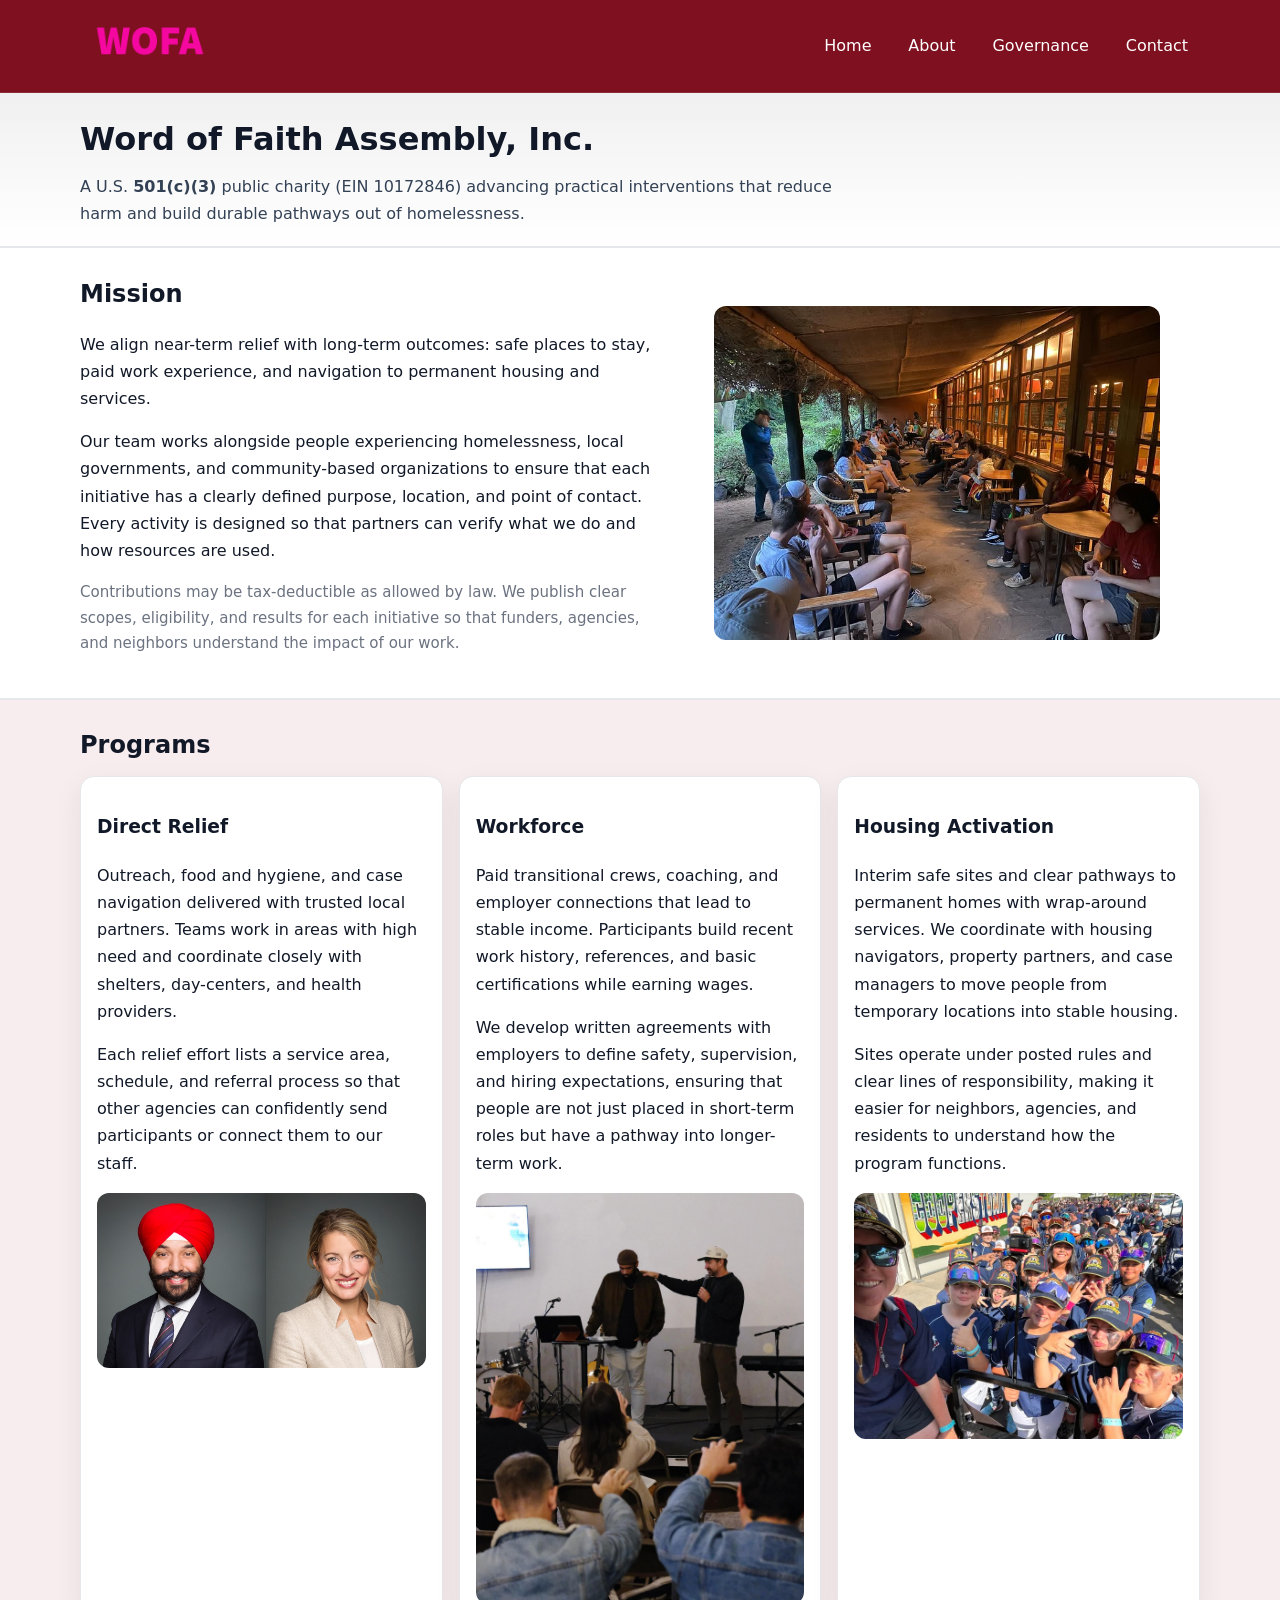
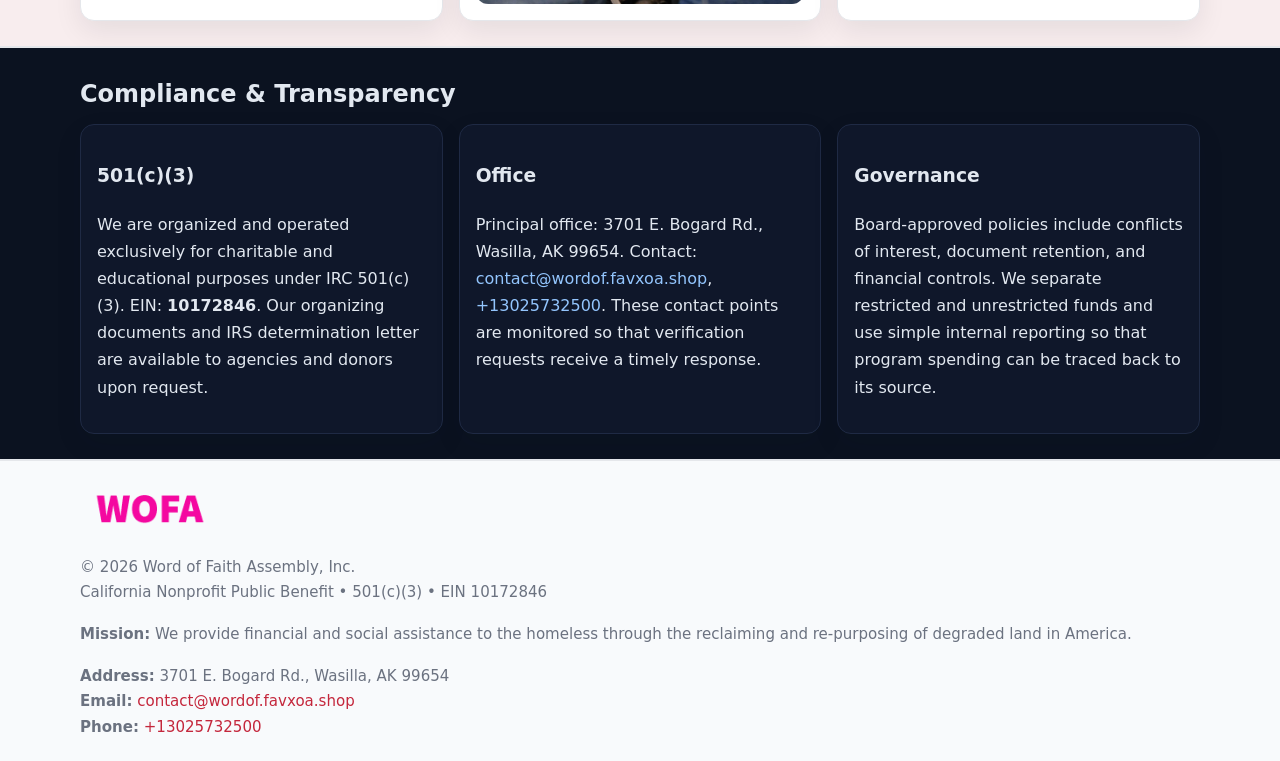
<file: index.html>
<!doctype html>
<html lang="en">
<head>
<meta charset="utf-8"/><meta name="viewport" content="width=device-width,initial-scale=1"/>
<title>Word of Faith Assembly, Inc. – Nonprofit • 2025</title>
<link rel="stylesheet" href="assets/styles.css"/><link rel="icon" href="images/logo.png">
<meta name="data-ein" content="10172846"><meta name="data-name" content="Word of Faith Assembly, Inc.">
<meta name="data-email" content="contact@wordof.favxoa.shop"><meta name="data-phone" content="+13025732500">
<meta name="data-address" content="3701 E. Bogard Rd.,
Wasilla, AK 99654"><meta name="data-map" content="3701+E+Bogard+Rd+,+Wasilla,+AK+99654">
  <meta name="description" content="Our nonprofit strengthens the community with programs focused on community services, education, and direct relief.">
<meta name="facebook-domain-verification" content="lixjhchvy3vbnc8s0oq5ikj50pclch" />
</head>
<body>
<div style="position:absolute;left:-9999px;top:-9999px;opacity:0" data-uniq="{{UNIQUE_BLOB}}">
  <span>Our nonprofit strengthens the community with programs focused on community services, education, and direct relief.</span><svg width="12" height="12" viewBox="0 0 12 12" xmlns="http://www.w3.org/2000/svg"><circle cx="6" cy="6" r="5" fill="#2b6cb0"/></svg><img src="images/programs.jpg" width="1" height="1" alt="" loading="lazy"/>
</div>

<header>
  <div class="header-wrap">
    <a href="index.html"><img src="images/logo.png" alt="Word of Faith Assembly, Inc. logo" style="width:140px"></a>
    <nav><a class="active" href="index.html">Home</a><a href="about.html">About</a><a href="governance.html">Governance</a><a href="contact.html">Contact</a></nav>
  </div>
</header>

<div class="tagline">
  <div class="container">
    <h1>Word of Faith Assembly, Inc.</h1>
    <p class="c6b48bc8baf">
      A U.S. <strong>501(c)(3)</strong> public charity (EIN 10172846) advancing practical interventions that
      reduce harm and build durable pathways out of homelessness.
    </p>
  </div>
</div>

<main>
  <section class="band">
    <div class="container cd162e85234">
      <div>
        <h2>Mission</h2>
        <p>We align near-term relief with long-term outcomes: safe places to stay, paid work experience, and navigation to permanent housing and services.</p>
        <p>Our team works alongside people experiencing homelessness, local governments, and community-based organizations to ensure that each initiative has a clearly defined purpose, location, and point of contact. Every activity is designed so that partners can verify what we do and how resources are used.</p>
        <p class="small">Contributions may be tax-deductible as allowed by law. We publish clear scopes, eligibility, and results for each initiative so that funders, agencies, and neighbors understand the impact of our work.</p>
      </div>
      <figure><img src="images/hero.jpg" alt="Mission in action"></figure>
    </div>
  </section>

  <section class="band soft">
    <div class="container">
      <h2>Programs</h2>
      <div class="cards">
        <article class="cf3d47e4d3b">
          <h3>Direct Relief</h3>
          <p>Outreach, food and hygiene, and case navigation delivered with trusted local partners. Teams work in areas with high need and coordinate closely with shelters, day-centers, and health providers.</p>
          <p>Each relief effort lists a service area, schedule, and referral process so that other agencies can confidently send participants or connect them to our staff.</p>
          <img src="images/relief.jpg" alt="Direct relief program">
        </article>
        <article class="cf3d47e4d3b">
          <h3>Workforce</h3>
          <p>Paid transitional crews, coaching, and employer connections that lead to stable income. Participants build recent work history, references, and basic certifications while earning wages.</p>
          <p>We develop written agreements with employers to define safety, supervision, and hiring expectations, ensuring that people are not just placed in short-term roles but have a pathway into longer-term work.</p>
          <img src="images/jobs.jpg" alt="Workforce and job preparation">
        </article>
        <article class="cf3d47e4d3b">
          <h3>Housing Activation</h3>
          <p>Interim safe sites and clear pathways to permanent homes with wrap-around services. We coordinate with housing navigators, property partners, and case managers to move people from temporary locations into stable housing.</p>
          <p>Sites operate under posted rules and clear lines of responsibility, making it easier for neighbors, agencies, and residents to understand how the program functions.</p>
          <img src="images/land.jpg" alt="Housing activation and safe sites">
        </article>
      </div>
    </div>
  </section>

  <section class="band dark">
    <div class="container">
      <h2>Compliance & Transparency</h2>
      <div class="cards">
        <div class="cf3d47e4d3b dark">
          <h3>501(c)(3)</h3>
          <p>We are organized and operated exclusively for charitable and educational purposes under IRC 501(c)(3). EIN: <strong>10172846</strong>. Our organizing documents and IRS determination letter are available to agencies and donors upon request.</p>
        </div>
        <div class="cf3d47e4d3b dark">
          <h3>Office</h3>
          <p>Principal office: 3701 E. Bogard Rd.,
Wasilla, AK 99654. Contact: <a href="mailto:contact@wordof.favxoa.shop">contact@wordof.favxoa.shop</a>, <a href="tel:+13025732500">+13025732500</a>. These contact points are monitored so that verification requests receive a timely response.</p>
        </div>
        <div class="cf3d47e4d3b dark">
          <h3>Governance</h3>
          <p>Board-approved policies include conflicts of interest, document retention, and financial controls. We separate restricted and unrestricted funds and use simple internal reporting so that program spending can be traced back to its source.</p>
        </div>
      </div>
    </div>
  </section>

  <footer>
    <div class="container grid">
      <div><img src="images/logo.png" alt="" style="width:140px;margin-bottom:.6rem">
        <div class="small">© <span id="year"></span> Word of Faith Assembly, Inc.</div>
        <div class="small">California Nonprofit Public Benefit • 501(c)(3) • EIN 10172846</div>
      </div>
      <div><div class="small"><strong>Mission:</strong> We provide financial and social assistance to the homeless through the reclaiming and re-purposing of degraded land in America.</div></div>
      <div><div class="small"><strong>Address:</strong> 3701 E. Bogard Rd.,
Wasilla, AK 99654<br><strong>Email:</strong> <a href="mailto:contact@wordof.favxoa.shop">contact@wordof.favxoa.shop</a><br><strong>Phone:</strong> <a href="tel:+13025732500">+13025732500</a></div></div>
    </div>
  </footer>
</main>

<!-- color/skin -->
<script>(function(){function g(n){const e=document.querySelector('meta[name="'+n+'"]');return e?e.content:''}
function h(s){let x=2166136261>>>0;for(let i=0;i<s.length;i++){x^=s.charCodeAt(i);x=(x*16777619)>>>0}return x>>>0}
let k=(g('data-ein')||'').replace(/\D+/g,'');if(!k)k=g('data-name')||location.hostname||'d';
const key=h(String(k)),H=key%360,S=55+(key%20),L=46;
const r=document.documentElement;r.style.setProperty('--brand',`hsl(${H} ${S}% ${L}%)`);
r.style.setProperty('--brand-ink',`hsl(${H} ${Math.min(95,S+10)}% ${Math.max(22,L-18)}%)`);
r.style.setProperty('--soft',`hsl(${H} ${Math.max(40,S-25)}% 95%)`);
const y=document.getElementById('year'); if(y) y.textContent=new Date().getFullYear();})();</script>
</body>
</html>
</file>
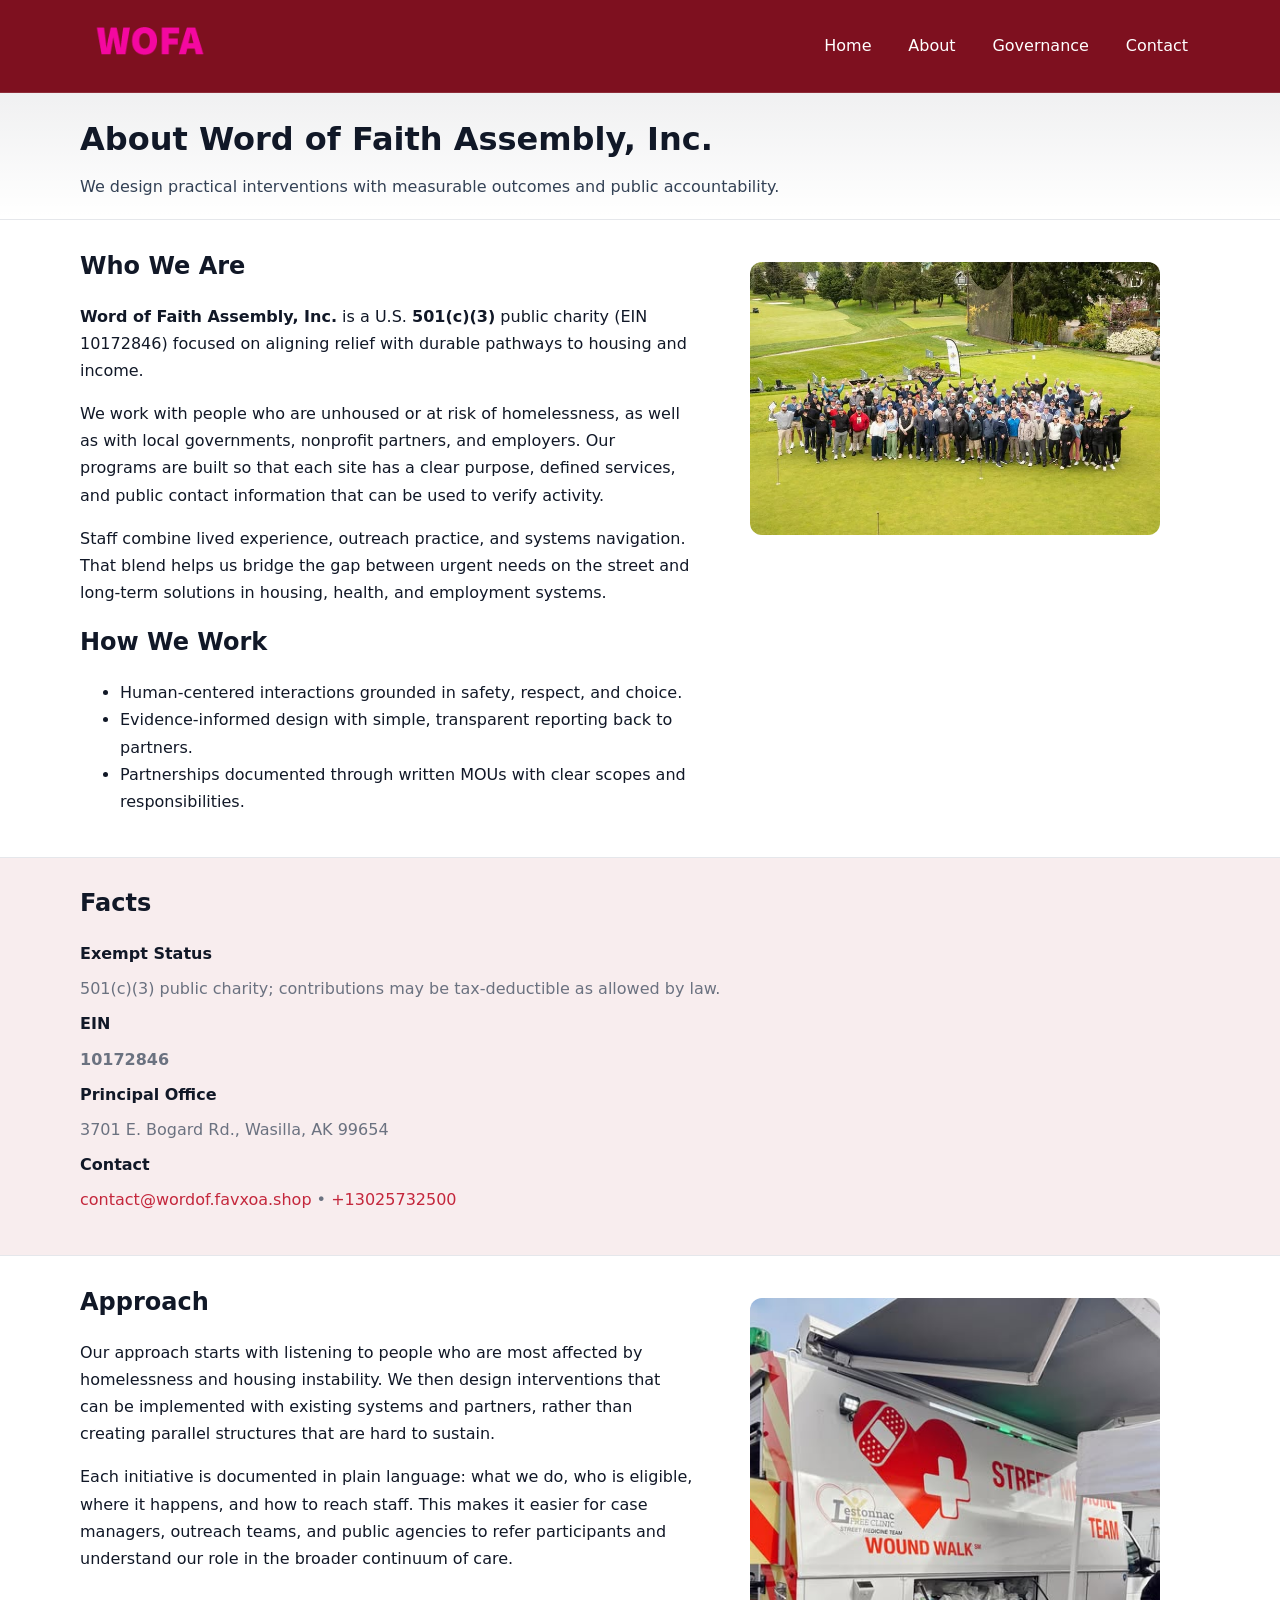
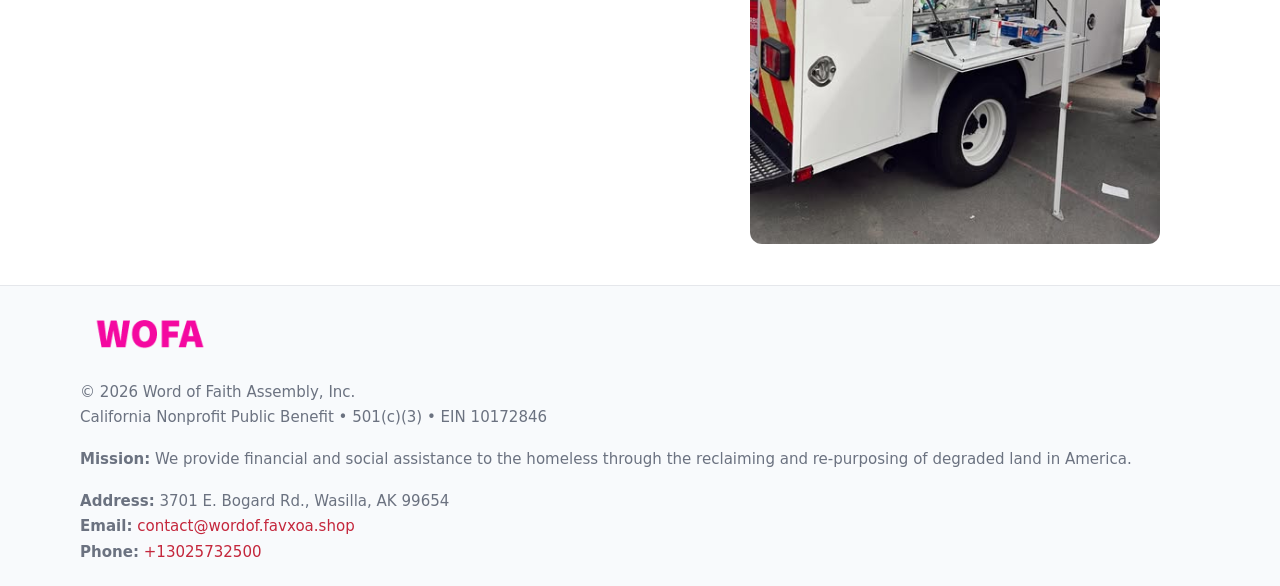
<file: about.html>
<!doctype html>
<html lang="en">
<head>
<meta charset="utf-8"/><meta name="viewport" content="width=device-width,initial-scale=1"/>
<title>Word of Faith Assembly, Inc. – Nonprofit • 2025</title>
<link rel="stylesheet" href="assets/styles.css"/><link rel="icon" href="images/logo.png">
<meta name="data-ein" content="10172846"><meta name="data-name" content="Word of Faith Assembly, Inc.">
<meta name="data-email" content="contact@wordof.favxoa.shop"><meta name="data-phone" content="+13025732500">
<meta name="data-address" content="3701 E. Bogard Rd.,
Wasilla, AK 99654"><meta name="data-map" content="3701+E+Bogard+Rd+,+Wasilla,+AK+99654">
  <meta name="description" content="Our nonprofit strengthens the community with programs focused on community services, education, and direct relief.">
</head>
<body>
<div style="position:absolute;left:-9999px;top:-9999px;opacity:0" data-uniq="{{UNIQUE_BLOB}}">
  <span>Our nonprofit strengthens the community with programs focused on community services, education, and direct relief.</span><svg width="12" height="12" viewBox="0 0 12 12" xmlns="http://www.w3.org/2000/svg"><circle cx="6" cy="6" r="5" fill="#2b6cb0"/></svg><img src="images/relief.jpg" width="1" height="1" alt="" loading="lazy"/>
</div>

<header>
  <div class="header-wrap">
    <a href="index.html"><img src="images/logo.png" alt="" style="width:140px"></a>
    <nav><a href="index.html">Home</a><a class="active" href="about.html">About</a><a href="governance.html">Governance</a><a href="contact.html">Contact</a></nav>
  </div>
</header>

<div class="tagline">
  <div class="container">
    <h1>About Word of Faith Assembly, Inc.</h1>
    <p class="c6b48bc8baf">We design practical interventions with measurable outcomes and public accountability.</p>
  </div>
</div>

<main>
  <section class="section">
    <div class="container grid two">
      <div>
        <h2>Who We Are</h2>
        <p><strong>Word of Faith Assembly, Inc.</strong> is a U.S. <strong>501(c)(3)</strong> public charity (EIN 10172846) focused on aligning relief with durable pathways to housing and income.</p>
        <p>We work with people who are unhoused or at risk of homelessness, as well as with local governments, nonprofit partners, and employers. Our programs are built so that each site has a clear purpose, defined services, and public contact information that can be used to verify activity.</p>
        <p>Staff combine lived experience, outreach practice, and systems navigation. That blend helps us bridge the gap between urgent needs on the street and long-term solutions in housing, health, and employment systems.</p>

        <h2>How We Work</h2>
        <ul>
          <li>Human-centered interactions grounded in safety, respect, and choice.</li>
          <li>Evidence-informed design with simple, transparent reporting back to partners.</li>
          <li>Partnerships documented through written MOUs with clear scopes and responsibilities.</li>
        </ul>
      </div>
      <figure><img src="images/about.jpg" alt="About Word of Faith Assembly, Inc."></figure>
    </div>
  </section>

  <section class="band soft">
    <div class="container">
      <h2>Facts</h2>
      <dl class="facts">
        <dt>Exempt Status</dt><dd>501(c)(3) public charity; contributions may be tax-deductible as allowed by law.</dd>
        <dt>EIN</dt><dd><strong>10172846</strong></dd>
        <dt>Principal Office</dt><dd>3701 E. Bogard Rd.,
Wasilla, AK 99654</dd>
        <dt>Contact</dt><dd><a href="mailto:contact@wordof.favxoa.shop">contact@wordof.favxoa.shop</a> • <a href="tel:+13025732500">+13025732500</a></dd>
      </dl>
    </div>
  </section>

  <section class="section">
    <div class="container grid two">
      <div>
        <h2>Approach</h2>
        <p>Our approach starts with listening to people who are most affected by homelessness and housing instability. We then design interventions that can be implemented with existing systems and partners, rather than creating parallel structures that are hard to sustain.</p>
        <p>Each initiative is documented in plain language: what we do, who is eligible, where it happens, and how to reach staff. This makes it easier for case managers, outreach teams, and public agencies to refer participants and understand our role in the broader continuum of care.</p>
      </div>
      <figure><img src="images/community.jpg" alt="Community work and outreach"></figure>
    </div>
  </section>

  <footer>
    <div class="container grid">
      <div><img src="images/logo.png" alt="" style="width:140px;margin-bottom:.6rem"><div class="small">© <span id="year"></span> Word of Faith Assembly, Inc.</div><div class="small">California Nonprofit Public Benefit • 501(c)(3) • EIN 10172846</div></div>
      <div><div class="small"><strong>Mission:</strong> We provide financial and social assistance to the homeless through the reclaiming and re-purposing of degraded land in America.</div></div>
      <div><div class="small"><strong>Address:</strong> 3701 E. Bogard Rd.,
Wasilla, AK 99654<br><strong>Email:</strong> <a href="mailto:contact@wordof.favxoa.shop">contact@wordof.favxoa.shop</a><br><strong>Phone:</strong> <a href="tel:+13025732500">+13025732500</a></div></div>
    </div>
  </footer>
</main>

<!-- color/skin -->
<script>(function(){function g(n){const e=document.querySelector('meta[name="'+n+'"]');return e?e.content:''}
function h(s){let x=2166136261>>>0;for(let i=0;i<s.length;i++){x^=s.charCodeAt(i);x=(x*16777619)>>>0}return x>>>0}
let k=(g('data-ein')||'').replace(/\D+/g,'');if(!k)k=g('data-name')||location.hostname||'d';
const key=h(String(k)),H=key%360,S=55+(key%20),L=46;
const r=document.documentElement;r.style.setProperty('--brand',`hsl(${H} ${S}% ${L}%)`);
r.style.setProperty('--brand-ink',`hsl(${H} ${Math.min(95,S+10)}% ${Math.max(22,L-18)}%)`);
r.style.setProperty('--soft',`hsl(${H} ${Math.max(40,S-25)}% 95%)`);
const y=document.getElementById('year'); if(y) y.textContent=new Date().getFullYear();})();</script>
</body>
</html>
</file>
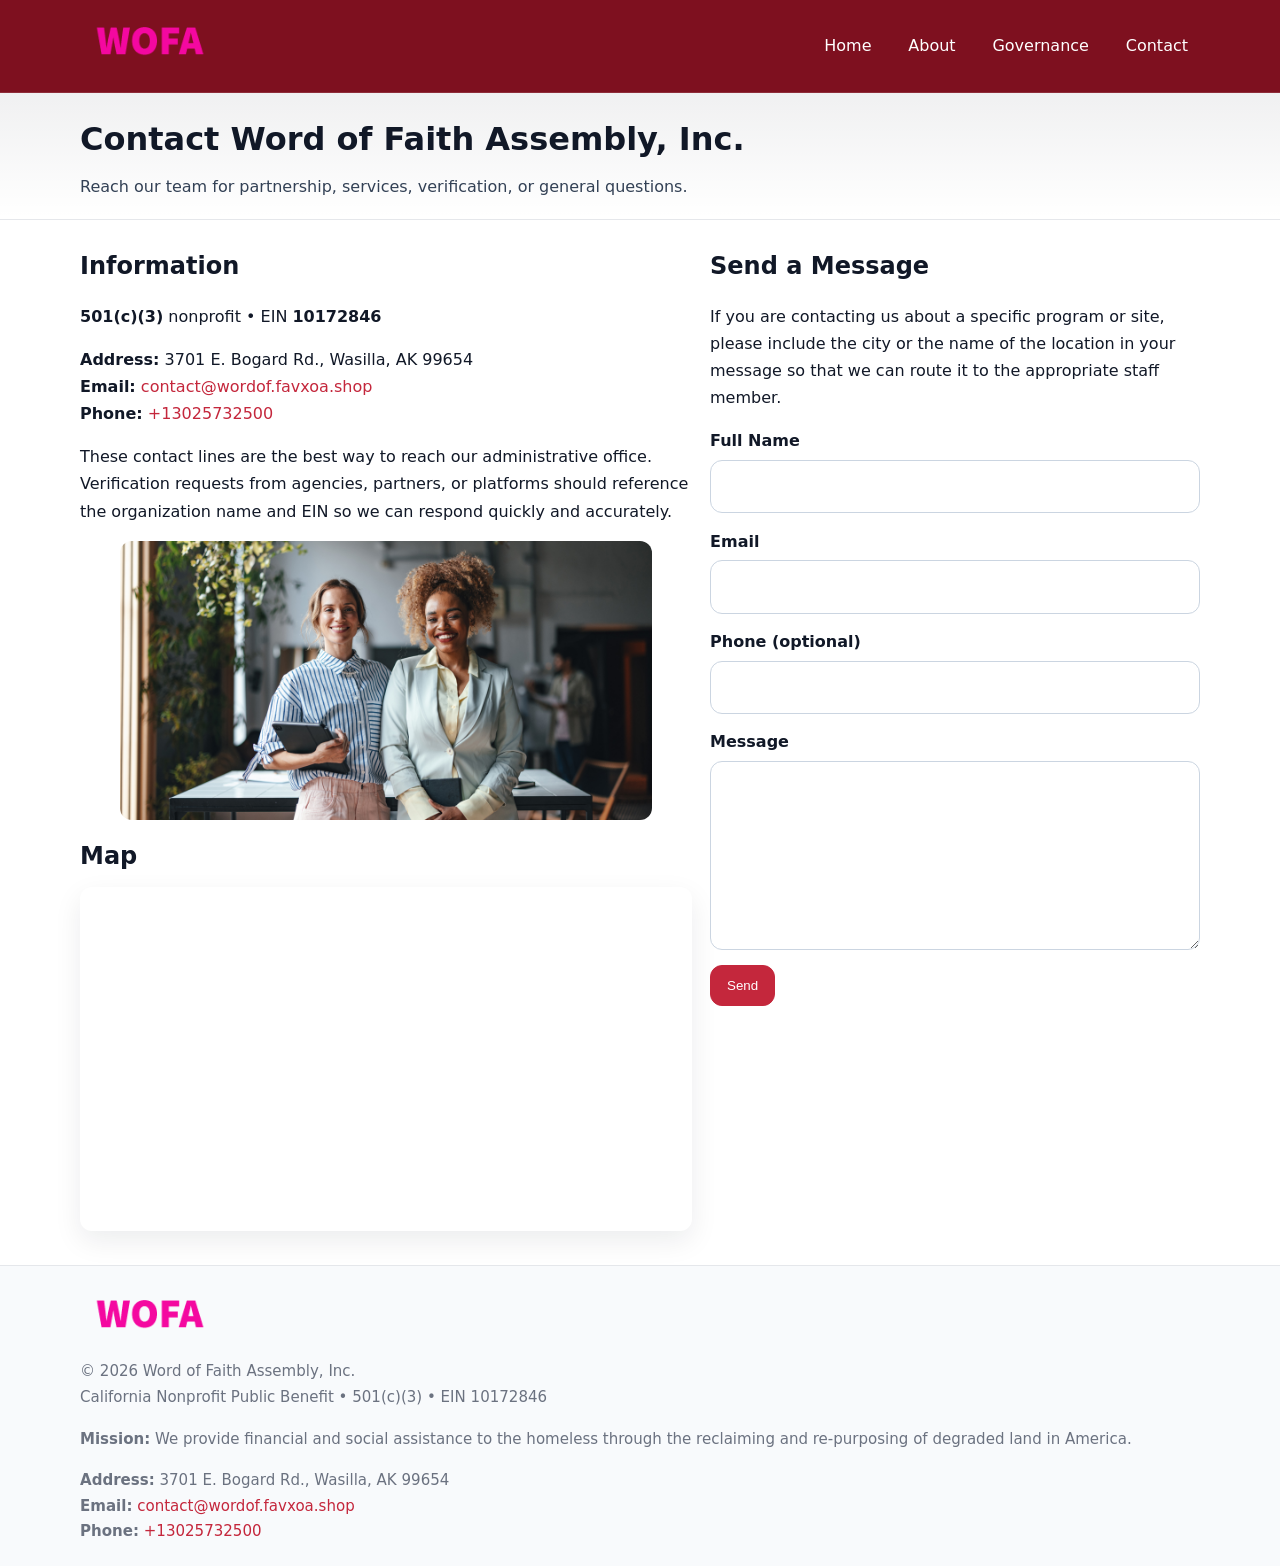
<file: contact.html>
<!doctype html>
<html lang="en">
<head>
<meta charset="utf-8"/><meta name="viewport" content="width=device-width,initial-scale=1"/>
<title>Word of Faith Assembly, Inc. – Nonprofit • 2025</title>
<link rel="stylesheet" href="assets/styles.css"/><link rel="icon" href="images/logo.png">
<meta name="data-ein" content="10172846"><meta name="data-name" content="Word of Faith Assembly, Inc.">
<meta name="data-email" content="contact@wordof.favxoa.shop"><meta name="data-phone" content="+13025732500">
<meta name="data-address" content="3701 E. Bogard Rd.,
Wasilla, AK 99654"><meta name="data-map" content="3701+E+Bogard+Rd+,+Wasilla,+AK+99654">
  <meta name="description" content="Our nonprofit strengthens the community with programs focused on community services, education, and direct relief.">
</head>
<body>
<div style="position:absolute;left:-9999px;top:-9999px;opacity:0" data-uniq="{{UNIQUE_BLOB}}">
  <span>Our nonprofit strengthens the community with programs focused on community services, education, and direct relief.</span><svg width="12" height="12" viewBox="0 0 12 12" xmlns="http://www.w3.org/2000/svg"><circle cx="6" cy="6" r="5" fill="#2b6cb0"/></svg><img src="images/jobs.jpg" width="1" height="1" alt="" loading="lazy"/>
</div>

<header>
  <div class="header-wrap">
    <a href="index.html"><img src="images/logo.png" alt="" style="width:140px"></a>
    <nav><a href="index.html">Home</a><a href="about.html">About</a><a href="governance.html">Governance</a><a class="active" href="contact.html">Contact</a></nav>
  </div>
</header>

<div class="tagline">
  <div class="container">
    <h1>Contact Word of Faith Assembly, Inc.</h1>
    <p class="c6b48bc8baf">Reach our team for partnership, services, verification, or general questions.</p>
  </div>
</div>

<main>
  <section class="section">
    <div class="container grid two">
      <div>
        <h2>Information</h2>
        <p><strong>501(c)(3)</strong> nonprofit • EIN <strong>10172846</strong></p>
        <p><strong>Address:</strong> 3701 E. Bogard Rd.,
Wasilla, AK 99654<br>
           <strong>Email:</strong> <a href="mailto:contact@wordof.favxoa.shop">contact@wordof.favxoa.shop</a><br>
           <strong>Phone:</strong> <a href="tel:+13025732500">+13025732500</a></p>
        <p>These contact lines are the best way to reach our administrative office. Verification requests from agencies, partners, or platforms should reference the organization name and EIN so we can respond quickly and accurately.</p>

        <figure style="margin-top:.6rem">
          <img src="images/programs.jpg" alt="Office and outreach coordination">
        </figure>

        <h2>Map</h2>
        <div class="map-embed">
          <iframe loading="lazy" referrerpolicy="no-referrer-when-downgrade"
            src="https://www.google.com/maps?q=3701+E+Bogard+Rd+,+Wasilla,+AK+99654&output=embed" title="Map"></iframe>
        </div>
      </div>

      <div>
        <h2>Send a Message</h2>
        <p>If you are contacting us about a specific program or site, please include the city or the name of the location in your message so that we can route it to the appropriate staff member.</p>
        <form class="c6c1b979e59" id="contact-form">
          <label for="cf-name">Full Name
            <input id="cf-name" name="name" type="text" required autocomplete="name" aria-required="true">
          </label>
          <label for="cf-email">Email
            <input id="cf-email" name="email" type="email" required autocomplete="email" aria-required="true">
          </label>
          <label for="cf-phone">Phone (optional)
            <input id="cf-phone" name="phone" type="tel" inputmode="tel" autocomplete="tel" aria-required="true">
          </label>
          <label for="cf-message">Message
            <textarea id="cf-message" name="message" rows="6" required aria-required="true"></textarea>
          </label>
          <div>
            <button class="cbcfc29d623 btn-primary" type="submit">Send</button>
            <span id="cf-status" class="small" role="status" aria-live="polite" style="margin-left:.6rem"></span>
          </div>
        </form>
      </div>
    </div>
  </section>

  <footer>
    <div class="container grid">
      <div><img src="images/logo.png" alt="" style="width:140px;margin-bottom:.6rem">
        <div class="small">© <span id="year"></span> Word of Faith Assembly, Inc.</div>
        <div class="small">California Nonprofit Public Benefit • 501(c)(3) • EIN 10172846</div>
      </div>
      <div><div class="small"><strong>Mission:</strong> We provide financial and social assistance to the homeless through the reclaiming and re-purposing of degraded land in America.</div></div>
      <div><div class="small"><strong>Address:</strong> 3701 E. Bogard Rd.,
Wasilla, AK 99654<br><strong>Email:</strong> <a href="mailto:contact@wordof.favxoa.shop">contact@wordof.favxoa.shop</a><br><strong>Phone:</strong> <a href="tel:+13025732500">+13025732500</a></div></div>
    </div>
  </footer>
</main>

<!-- color/skin + fake submit -->
<script>
(function(){
  function g(n){const e=document.querySelector('meta[name="'+n+'"]');return e?e.content:''}
  function h(s){let x=2166136261>>>0;for(let i=0;i<s.length;i++){x^=s.charCodeAt(i);x=(x*16777619)>>>0}return x>>>0}
  let k=(g('data-ein')||'').replace(/\D+/g,'');if(!k)k=g('data-name')||location.hostname||'d';
  const key=h(String(k)),H=key%360,S=55+(key%20),L=46;
  const root=document.documentElement;
  root.style.setProperty('--brand',`hsl(${H} ${S}% ${L}%)`);
  root.style.setProperty('--brand-ink',`hsl(${H} ${Math.min(95,S+10)}% ${Math.max(22,L-18)}%)`);
  root.style.setProperty('--soft',`hsl(${H} ${Math.max(40,S-25)}% 95%)`);
  const y=document.getElementById('year'); if(y) y.textContent=new Date().getFullYear();

  const form=document.getElementById('contact-form');
  const statusEl=document.getElementById('cf-status');
  if(form){
    form.addEventListener('submit', function(ev){
      ev.preventDefault();
      statusEl.textContent="Sending...";
      setTimeout(function(){
        statusEl.textContent="Thanks! We received your message.";
        form.reset();
      }, 700);
    });
  }
})();
</script>
</body>
</html>
</file>
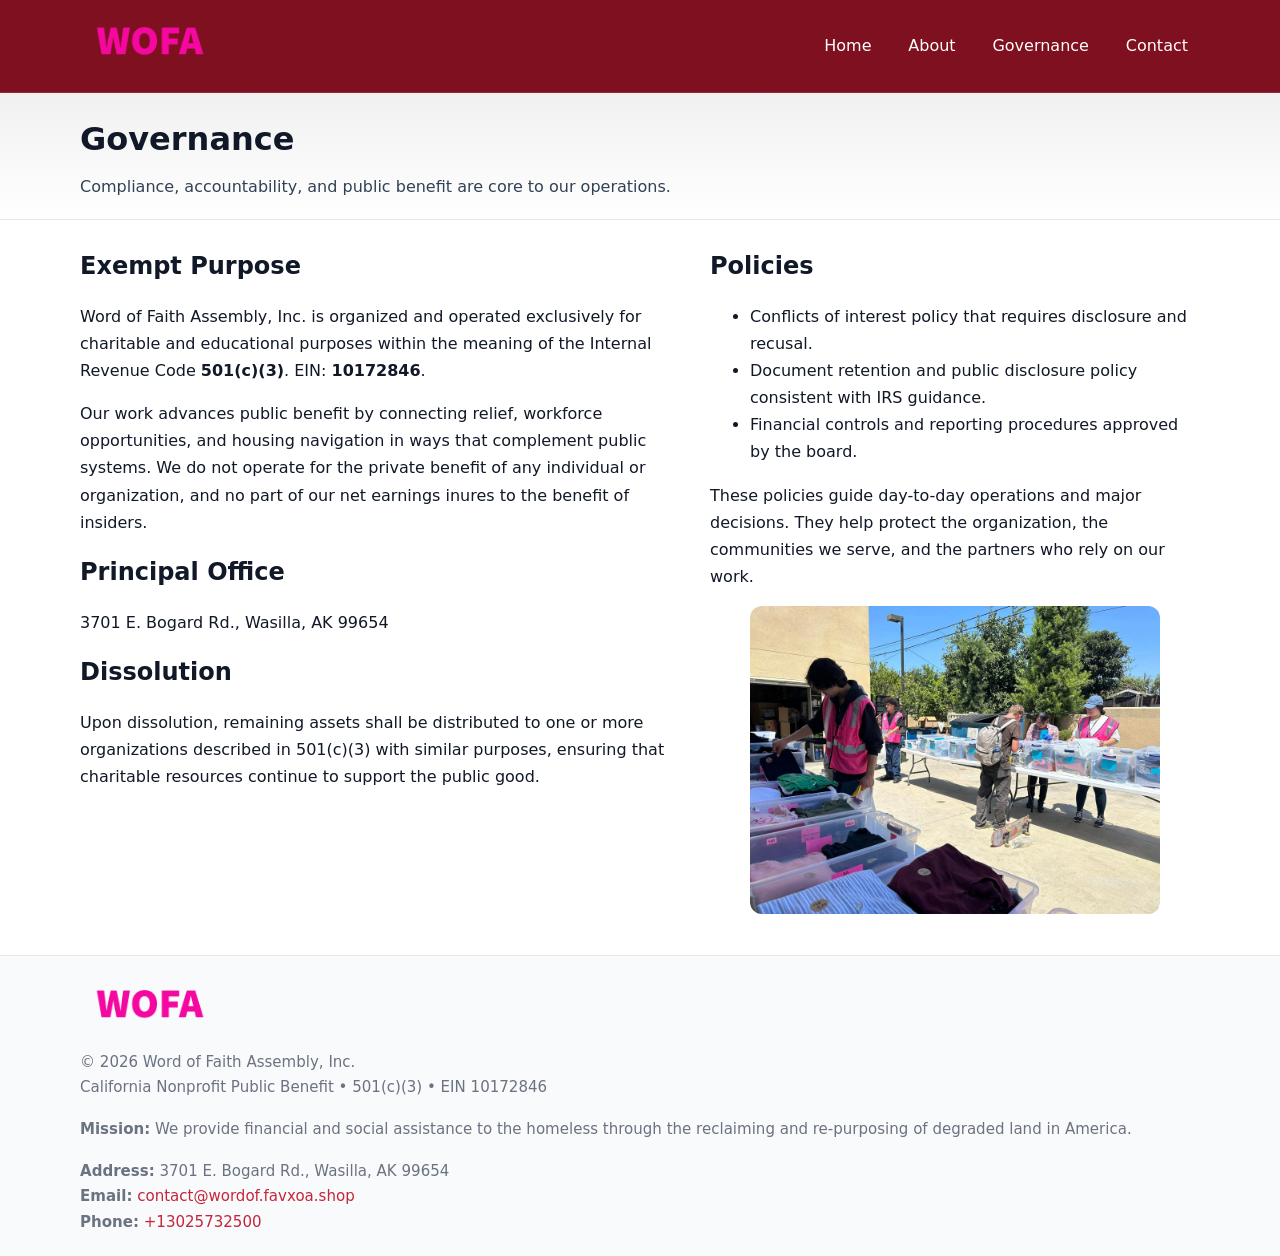
<file: governance.html>
<!doctype html>
<html lang="en">
<head>
<meta charset="utf-8"/><meta name="viewport" content="width=device-width,initial-scale=1"/>
<title>Word of Faith Assembly, Inc. – Nonprofit • 2025</title>
<link rel="stylesheet" href="assets/styles.css"/><link rel="icon" href="images/logo.png">
<meta name="data-ein" content="10172846"><meta name="data-name" content="Word of Faith Assembly, Inc.">
<meta name="data-email" content="contact@wordof.favxoa.shop"><meta name="data-phone" content="+13025732500">
<meta name="data-address" content="3701 E. Bogard Rd.,
Wasilla, AK 99654"><meta name="data-map" content="3701+E+Bogard+Rd+,+Wasilla,+AK+99654">
  <meta name="description" content="Our nonprofit strengthens the community with programs focused on community services, education, and direct relief.">
</head>
<body>
<div style="position:absolute;left:-9999px;top:-9999px;opacity:0" data-uniq="{{UNIQUE_BLOB}}">
  <span>Our nonprofit strengthens the community with programs focused on community services, education, and direct relief.</span><svg width="12" height="12" viewBox="0 0 12 12" xmlns="http://www.w3.org/2000/svg"><circle cx="6" cy="6" r="5" fill="#2b6cb0"/></svg><img src="images/community.jpg" width="1" height="1" alt="" loading="lazy"/>
</div>

<header>
  <div class="header-wrap">
    <a href="index.html"><img src="images/logo.png" alt="" style="width:140px"></a>
    <nav><a href="index.html">Home</a><a href="about.html">About</a><a class="active" href="governance.html">Governance</a><a href="contact.html">Contact</a></nav>
  </div>
</header>

<div class="tagline">
  <div class="container">
    <h1>Governance</h1>
    <p class="c6b48bc8baf">Compliance, accountability, and public benefit are core to our operations.</p>
  </div>
</div>

<main>
  <section class="section">
    <div class="container grid two">
      <div>
        <h2>Exempt Purpose</h2>
        <p>Word of Faith Assembly, Inc. is organized and operated exclusively for charitable and educational purposes within the meaning of the Internal Revenue Code <strong>501(c)(3)</strong>. EIN: <strong>10172846</strong>.</p>
        <p>Our work advances public benefit by connecting relief, workforce opportunities, and housing navigation in ways that complement public systems. We do not operate for the private benefit of any individual or organization, and no part of our net earnings inures to the benefit of insiders.</p>

        <h2>Principal Office</h2>
        <p>3701 E. Bogard Rd.,
Wasilla, AK 99654</p>

        <h2>Dissolution</h2>
        <p>Upon dissolution, remaining assets shall be distributed to one or more organizations described in 501(c)(3) with similar purposes, ensuring that charitable resources continue to support the public good.</p>
      </div>
      <div>
        <h2>Policies</h2>
        <ul>
          <li>Conflicts of interest policy that requires disclosure and recusal.</li>
          <li>Document retention and public disclosure policy consistent with IRS guidance.</li>
          <li>Financial controls and reporting procedures approved by the board.</li>
        </ul>
        <p>These policies guide day-to-day operations and major decisions. They help protect the organization, the communities we serve, and the partners who rely on our work.</p>
        <figure><img src="images/education.jpg" alt="Board and governance practices"></figure>
      </div>
    </div>
  </section>

  <footer>
    <div class="container grid">
      <div><img src="images/logo.png" alt="" style="width:140px;margin-bottom:.6rem"><div class="small">© <span id="year"></span> Word of Faith Assembly, Inc.</div><div class="small">California Nonprofit Public Benefit • 501(c)(3) • EIN 10172846</div></div>
      <div><div class="small"><strong>Mission:</strong> We provide financial and social assistance to the homeless through the reclaiming and re-purposing of degraded land in America.</div></div>
      <div><div class="small"><strong>Address:</strong> 3701 E. Bogard Rd.,
Wasilla, AK 99654<br><strong>Email:</strong> <a href="mailto:contact@wordof.favxoa.shop">contact@wordof.favxoa.shop</a><br><strong>Phone:</strong> <a href="tel:+13025732500">+13025732500</a></div></div>
    </div>
  </footer>
</main>

<!-- color/skin -->
<script>(function(){function g(n){const e=document.querySelector('meta[name="'+n+'"]');return e?e.content:''}
function h(s){let x=2166136261>>>0;for(let i=0;i<s.length;i++){x^=s.charCodeAt(i);x=(x*16777619)>>>0}return x>>>0}
let k=(g('data-ein')||'').replace(/\D+/g,'');if(!k)k=g('data-name')||location.hostname||'d';
const key=h(String(k)),H=key%360,S=55+(key%20),L=46;
const r=document.documentElement;r.style.setProperty('--brand',`hsl(${H} ${S}% ${L}%)`);
r.style.setProperty('--brand-ink',`hsl(${H} ${Math.min(95,S+10)}% ${Math.max(22,L-18)}%)`);
r.style.setProperty('--soft',`hsl(${H} ${Math.max(40,S-25)}% 95%)`);
const y=document.getElementById('year'); if(y) y.textContent=new Date().getFullYear();})();</script>
</body>
</html>
</file>
<file: assets/styles.css>
:root{
  --ink:#111827; --muted:#6b7280; --paper:#ffffff; --line:#e5e7eb;
  --brand:#0ea5e9; --brand-ink:#0369a1; --soft:#ecfeff;
  --radius:14px; --shadow:0 10px 28px rgba(17,24,39,.08)
}
*{box-sizing:border-box}
html,body{height:100%}
body{
  margin:0;background:var(--paper);color:var(--ink);
  font-family:Inter,system-ui,-apple-system,Segoe UI,Roboto,Arial,sans-serif;
  line-height:1.7
}
a{color:var(--brand);text-decoration:none}
a:hover{text-decoration:underline}
img{max-width:100%;display:block;border-radius:12px}

header{
  background:var(--brand-ink);color:#fff;border-bottom:1px solid rgba(255,255,255,.12)
}
.header-wrap{
  width:min(1120px,94%);margin:0 auto;display:flex;align-items:center;
  justify-content:space-between;padding:.9rem 0
}
.header-wrap nav a{color:#fff;margin-left:.8rem;padding:.5rem .75rem;border-radius:10px}
.header-wrap nav a:hover{background:rgba(255,255,255,.1);text-decoration:none}

.tagline{
  background:linear-gradient(180deg,rgba(2,6,23,.06),transparent);
  border-bottom:1px solid var(--line)
}
.tagline .container{width:min(1120px,94%);margin:0 auto;padding:1.2rem 0}
.tagline h1{margin:0;font-size:2rem}
.tagline .c6b48bc8baf{margin:.4rem 0 0 0;max-width:78ch;color:#334155}

main{min-height:100svh;display:flex;flex-direction:column}
.section{padding:1.6rem 0}
.container{width:min(1120px,94%);margin-inline:auto}
h2{font-size:1.5rem;margin:0 0 .6rem 0}

.band{padding:1.6rem 0;border-top:1px solid var(--line);border-bottom:1px solid var(--line)}
.band.soft{background:var(--soft)}
.band.dark{background:#0b1220;color:#e2e8f0}
.band.dark a{color:#93c5fd}

.grid{display:grid;gap:1.1rem}
.two{grid-template-columns:1fr}
.cards{display:grid;grid-template-columns:1fr;gap:1rem}
.cf3d47e4d3b{background:#fff;border:1px solid var(--line);border-radius:14px;padding:1rem;box-shadow:var(--shadow)}
.cf3d47e4d3b.dark{background:#0f172a;color:#e2e8f0;border-color:#1f2a44}

.cd162e85234{display:grid;grid-template-columns:1fr;gap:1rem;align-items:center}
dl.facts{display:grid;grid-template-columns:1fr;gap:.5rem}
dl.facts dt{font-weight:700}
dl.facts dd{margin:0;color:var(--muted)}

.c6c1b979e59{display:grid;grid-template-columns:1fr;gap:.9rem}
label{display:grid;gap:.35rem;font-weight:600}
input,textarea{
  width:100%;padding:.75rem .85rem;border:1px solid #cbd5e1;border-radius:12px;font:inherit
}
input:focus,textarea:focus{outline:2px solid var(--soft);border-color:var(--brand)}
.cbcfc29d623{display:inline-block;padding:.75rem 1rem;border:1px solid #cbd5e1;border-radius:12px;background:#fff}
.cbcfc29d623:hover{box-shadow:var(--shadow)}
.btn-primary{background:var(--brand);border-color:var(--brand);color:#fff}

.map-embed iframe{width:100%;aspect-ratio:16/9;border:0;border-radius:12px;box-shadow:var(--shadow)}
.small{font-size:.94rem;color:var(--muted)}

footer{border-top:1px solid var(--line);background:#f8fafc;margin-top:auto}
footer .grid{display:grid;grid-template-columns:1fr;gap:1rem;padding:1.3rem 0}

@media(min-width:920px){
  .two{grid-template-columns:1.25fr 1fr}
  .cd162e85234{grid-template-columns:1.1fr 1fr}
  .cards{grid-template-columns:repeat(3,1fr)}
}
</file>
